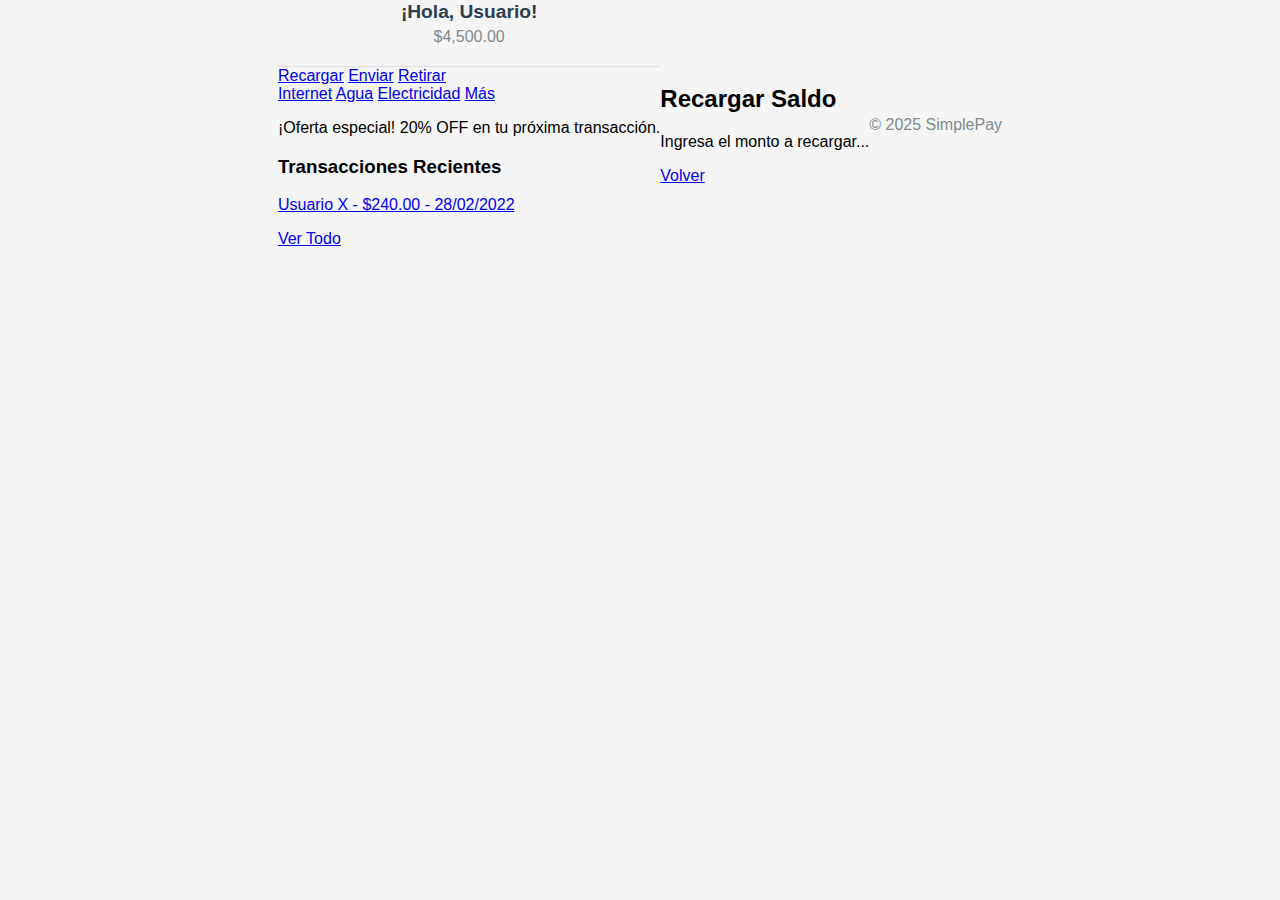
<file: index.html>
<!DOCTYPE html>
<html lang="es">
<head>
    <meta charset="UTF-8">
    <meta name="viewport" content="width=device-width, initial-scale=1.0">
    <title>SimplePay</title>
    <link rel="stylesheet" href="styles.css">
</head>
<body>
    <div class="container">
        <header>
            <h1>¡Hola, Usuario!</h1>
            <p class="balance">$4,500.00</p>
        </header>

        <div class="actions">
            <a href="#topup" class="btn">Recargar</a>
            <a href="#send" class="btn">Enviar</a>
            <a href="#withdraw" class="btn">Retirar</a>
        </div>

        <div class="services">
            <a href="#internet">Internet</a>
            <a href="#water">Agua</a>
            <a href="#electricity">Electricidad</a>
            <a href="#more">Más</a>
        </div>

        <div class="promo">
            <p>¡Oferta especial! 20% OFF en tu próxima transacción.</p>
        </div>

        <div class="transactions">
            <h3>Transacciones Recientes</h3>
            <p><a href="#details">Usuario X - $240.00 - 28/02/2022</a></p>
            <a href="#seeall">Ver Todo</a>
        </div>
    </div>

    <!-- Segunda pantalla (simulada) -->
    <div id="topup" class="second-screen">
        <h2>Recargar Saldo</h2>
        <p>Ingresa el monto a recargar...</p>
        <a href="#back">Volver</a>
    </div>

    <footer>
        <p>&copy; 2025 SimplePay</p>
    </footer>
</body>
</html>
</file>
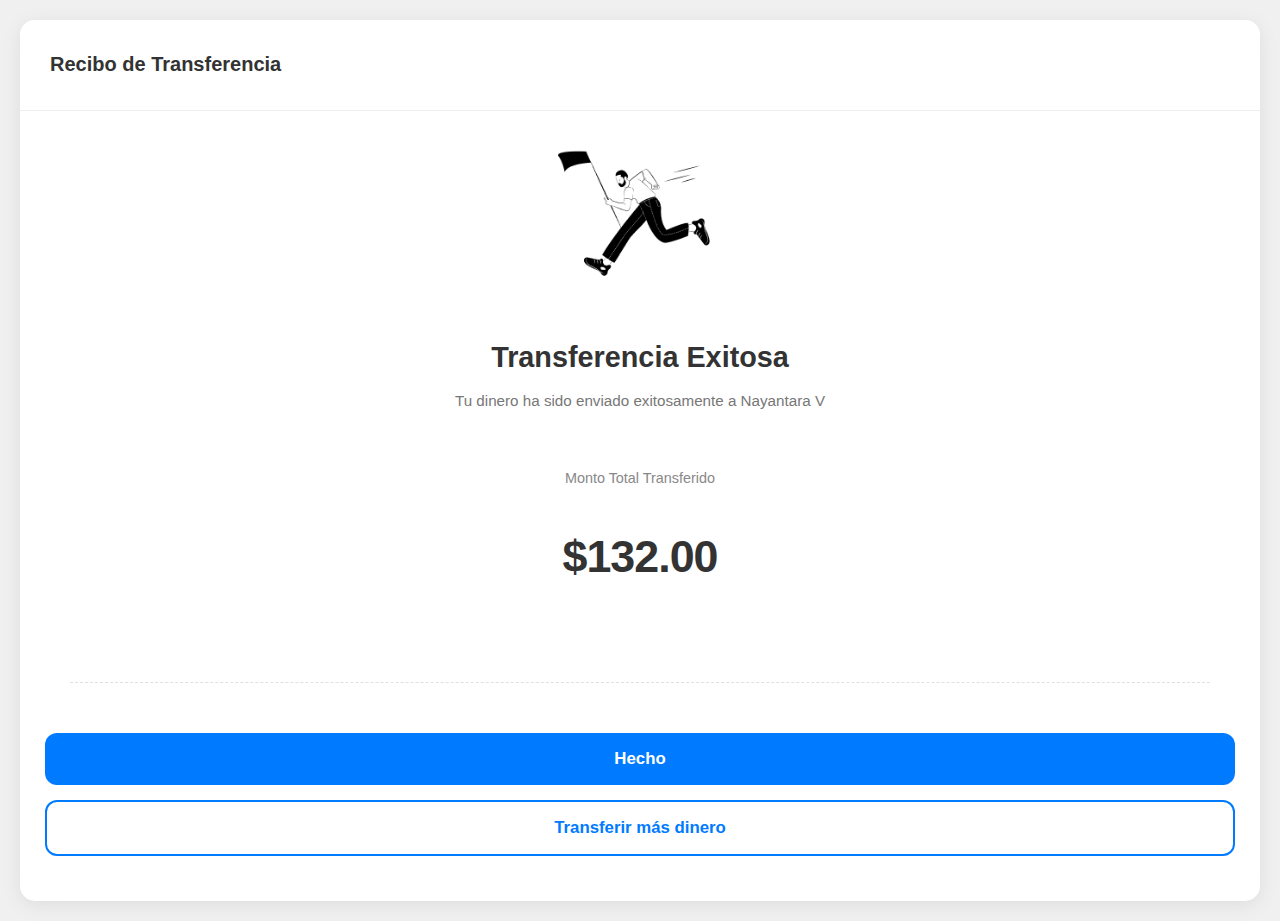
<file: transferencia.html>
<!DOCTYPE html>
<html lang="es">
<head>
    <meta charset="UTF-8">
    <meta name="viewport" content="width=device-width, initial-scale=1.0">
    <title>EasyPay - Recibo de Transferencia</title>
    <link rel="stylesheet" href="styles2.css">
</head>
<body>
    <div class="contenedor-recibo">
        <header class="encabezado-recibo">
            <a href="#" class="btn-volver"></a>
            <h1 class="titulo-pagina">Recibo de Transferencia</h1>
        </header>

        <main class="contenido-principal">
            <div class="ilustracion-transferencia">
                <img src="./img/image4.png" alt="Transferencia exitosa" class="img-corredor">
            </div>

            <div class="mensaje-estado">
                <h2 class="titulo-exito">Transferencia Exitosa</h2>
                <p class="descripcion-exito">Tu dinero ha sido enviado exitosamente a Nayantara V</p>
            </div>

            <div class="seccion-monto">
                <p class="etiqueta-total">Monto Total Transferido</p>
                <p class="valor-total">$132.00</p>
            </div>

            <hr class="separador">            
        </main>

        <footer class="pie-recibo">
            <button class="btn-hecho">Hecho</button>
            <button class="btn-transferir-mas">Transferir más dinero</button>
        </footer>
    </div>
</body>
</html>
</file>
<file: styles.css>
body {
    font-family: 'Arial', sans-serif;
    margin: 0;
    padding: 1px;
    background-color: #f5f5f5;
    display: flex;
    justify-content: center;
    align-items: center;
}

.contenedor {
    width: 100%;
    background: #fff;
    border-radius: 10px;
    box-shadow: 0 4px 8px rgba(0,0,0,0.1);
    padding: 35px;
    margin: 10px;
}

header {
    text-align: center;
    padding-bottom: 15px;
    border-bottom: 1px solid #e0e0e0;
}

header h1 {
    color: #2c3e50;
    font-size: 1.2em;
    margin: 0;
}

header p {
    margin: 5px 0;
    color: #7f8c8d;
}

.saldo {
    font-size: 1.3em;
    color: #27ae60;
}

.saldo span {
    font-weight: bold;
}

.acciones {
    display: flex;
    justify-content: space-between;
    margin: 20px 0;
}

.boton {
    flex: 1;
    padding: 12px;
    background: #2c3e50;
    color: white;
    text-align: center;
    text-decoration: none;
    border-radius: 5px;
    margin: 0 5px;
}

.servicios {
    display: flex;
    flex-wrap: wrap;
    gap: 10px;
    margin: 20px 0;
}

.servicios a {
    flex: 1 1 calc(25% - 10px);
    text-align: center;
    padding: 10px 0;
    background: #ecf0f1;
    text-decoration: none;
    color: #333;
    border-radius: 5px;
    display: flex;
    flex-direction: column;
    align-items: center;
}

.servicios a img {
    width: 24px;
    height: 24px;
    margin-bottom: 5px;
}

.promocion {
    background: #e91e63;
    color: white;
    padding: 15px;
    text-align: center;
    border-radius: 5px;
    margin: 20px 0;
}

.transacciones {
    margin-top: 20px;
}

.transacciones h3 {
    color: #2c3e50;
    font-size: 1.1em;
    margin-bottom: 10px;
}

.transacciones a {
    color: #2980b9;
    text-decoration: none;
}

.ver-todo {
    display: block;
    text-align: right;
    font-size: 0.9em;
}

.pantalla-secundaria {
    display: none;
    width: 360px;
    background: #fff;
    border-radius: 10px;
    box-shadow: 0 4px 8px rgba(0,0,0,0.1);
    padding: 20px;
    text-align: center;
    position: absolute;
    top: 50%;
    left: 50%;
    transform: translate(-50%, -50%);
}

.pantalla-secundaria:target {
    display: block;
}

.boton-volver {
    display: inline-block;
    padding: 10px 20px;
    background: #2c3e50;
    color: white;
    text-decoration: none;
    border-radius: 5px;
    margin-top: 20px;
}

footer {
    text-align: center;
    color: #7f8c8d;
}

.botton-panel {
    display: flex;
    flex-wrap: wrap;
    gap: 5px;
    margin: 10px 0;
}
.botton-panel a {
    flex: 1 1 calc(5% - 5px);
    text-align: center;
    padding: 5px 0;
    background: #ecf0f1;
    text-decoration: none;
    color: #333;
    border-radius: 5px;
    display: flex;
    flex-direction: column;
    align-items: center;
}

@media (max-width: 480px) {
    .contenedor {
        padding: 20px;
        margin: 5px;
    }

    header h1 {
        font-size: 1em;
    }

    .saldo {
        font-size: 1.1em;
    }

    .acciones {
        flex-direction: column;
        gap: 10px;
    }

    .boton {
        width: 100%;
        margin: 0;
    }

    .servicios a {
        flex: 1 1 calc(50% - 10px);
    }

    .botton-panel a {
        flex: 1 1 calc(50% - 5px);
    }

    .promocion {
        padding: 12px;
    }
}
</file>
<file: styles2.css>
body {
    font-family: -apple-system, BlinkMacSystemFont, 'Segoe UI', Roboto, Helvetica, Arial, sans-serif;
    background-color: #f0f0f0; 
    display: flex;
    justify-content: center;
    align-items: center;
    min-height: 100vh;
    margin: 0;
    padding: 20px;
    box-sizing: border-box;
}

.contenedor-recibo {
    background-color: #ffffff; 
    border-radius: 15px;
    box-shadow: 0 4px 20px rgba(0, 0, 0, 0.08); 
    width: 100%; 
    overflow: hidden;
    display: flex;
    flex-direction: column;
    padding-bottom: 20px; 
}

.encabezado-recibo {
    display: flex;
    align-items: center;
    padding: 20px 15px;
    border-bottom: 1px solid #eee; 
    background-color: #fff; 
    position: sticky;
    top: 0;
    z-index: 10;
}

.btn-volver {
    margin-right: 15px;
    display: flex;
    align-items: center;
    justify-content: center;
    text-decoration: none;
    color: #333;
}

.icono-flecha {
    width: 24px;
    height: 24px;
    color: #333; 
}

.titulo-pagina {
    font-size: 1.25em;
    font-weight: 600;
    color: #333;
    flex-grow: 1;
    text-align: left;
}

.contenido-principal {
    padding: 25px;
    flex-grow: 1;
    display: flex;
    flex-direction: column;
    align-items: center;
    text-align: center;
}

.ilustracion-transferencia {
    margin-bottom: 30px;
}

.img-corredor {
    width: 200px; 
    height: auto;
    display: block; 
    margin: 0 auto;
}

.mensaje-estado {
    margin-bottom: 30px;
}

.titulo-exito {
    font-size: 1.8em;
    font-weight: 700;
    color: #333;
    margin-bottom: 8px;
}

.descripcion-exito {
    font-size: 0.95em;
    color: #777;
    line-height: 1.4;
}

.seccion-monto {
    margin-bottom: 30px;
    width: 100%;
}

.etiqueta-total {
    font-size: 0.9em;
    color: #888;
    margin-bottom: 5px;
}

.valor-total {
    font-size: 2.8em;
    font-weight: 700;
    color: #333;
    letter-spacing: -1px; 
}

.separador {
    border: none;
    border-top: 1px dashed #e0e0e0; 
    width: calc(100% - 50px); 
    margin: 25px 0;
}

.seccion-destinatario {
    width: 100%;
    text-align: left;
    padding: 0 10px;
}

.etiqueta-destinatario {
    font-size: 0.9em;
    color: #888;
    margin-bottom: 15px;
}

.info-destinatario {
    display: flex;
    align-items: center;
    background-color: #f9f9f9; 
    border-radius: 12px;
    padding: 15px 20px;
    box-shadow: 0 2px 10px rgba(0, 0, 0, 0.05); 
}

.avatar-destinatario {
    width: 50px;
    height: 50px;
    border-radius: 50%;
    overflow: hidden;
    margin-right: 15px;
    background-color: #e0e0e0; 
    display: flex;
    align-items: center;
    justify-content: center;
}

.img-avatar {
    width: 100%;
    height: 100%;
    object-fit: cover;
    border-radius: 50%;
}

.detalles-destinatario {
    flex-grow: 1;
}

.nombre-destinatario {
    font-size: 1.1em;
    font-weight: 600;
    color: #333;
    margin-bottom: 5px;
}

.telefono-destinatario {
    font-size: 0.85em;
    color: #666;
}

.hora-transferencia {
    font-weight: 500;
    color: #555;
}

.pie-recibo {
    display: flex;
    flex-direction: column;
    padding: 0 25px 25px; 
    gap: 15px; 
    width: 100%;
    box-sizing: border-box; 
}

.btn-hecho,
.btn-transferir-mas {
    width: 100%;
    padding: 16px 20px;
    border: none;
    border-radius: 12px;
    font-size: 1.05em;
    font-weight: 600;
    cursor: pointer;
    transition: background-color 0.3s ease, transform 0.2s ease;
}

.btn-hecho {
    background-color: #007bff; 
    color: #ffffff;
}

.btn-hecho:hover {
    background-color: #0056b3;
    transform: translateY(-1px);
}

.btn-transferir-mas {
    background-color: transparent;
    color: #007bff; 
    border: 2px solid #007bff; 
}

.btn-transferir-mas:hover {
    background-color: #e6f2ff; 
    transform: translateY(-1px);
}

@media (max-width: 480px) {
    body {
        padding: 10px;
    }

    .contenedor-recibo {
        border-radius: 10px;
        padding-bottom: 10px;
    }

    .encabezado-recibo {
        padding: 12px 8px;
    }

    .titulo-pagina {
        font-size: 1em;
    }

    .contenido-principal {
        padding: 15px;
    }

    .img-corredor {
        width: 150px;
        margin-bottom: 20px;
    }

    .titulo-exito {
        font-size: 1.4em;
        margin-bottom: 5px;
    }

    .descripcion-exito {
        font-size: 0.85em;
    }

    .valor-total {
        font-size: 2.2em;
    }

    .separador {
        width: calc(100% - 30px);
        margin: 15px auto;
    }

    .seccion-destinatario {
        padding: 0;
    }

    .info-destinatario {
        flex-direction: column;
        align-items: flex-start;
        padding: 10px 12px;
        text-align: left;
    }

    .avatar-destinatario {
        margin-right: 0;
        margin-bottom: 10px;
    }

    .detalles-destinatario {
        min-width: unset;
        width: 100%;
    }

    .nombre-destinatario {
        font-size: 1em;
    }

    .telefono-destinatario {
        font-size: 0.8em;
    }

    .hora-transferencia {
        margin-left: 0;
        text-align: left;
        width: 100%;
        margin-top: 5px;
    }

    .pie-recibo {
        padding: 0 15px 15px;
        gap: 8px;
    }

    .btn-hecho,
    .btn-transferir-mas {
        padding: 12px 15px;
        font-size: 0.95em;
    }
}
</file>
